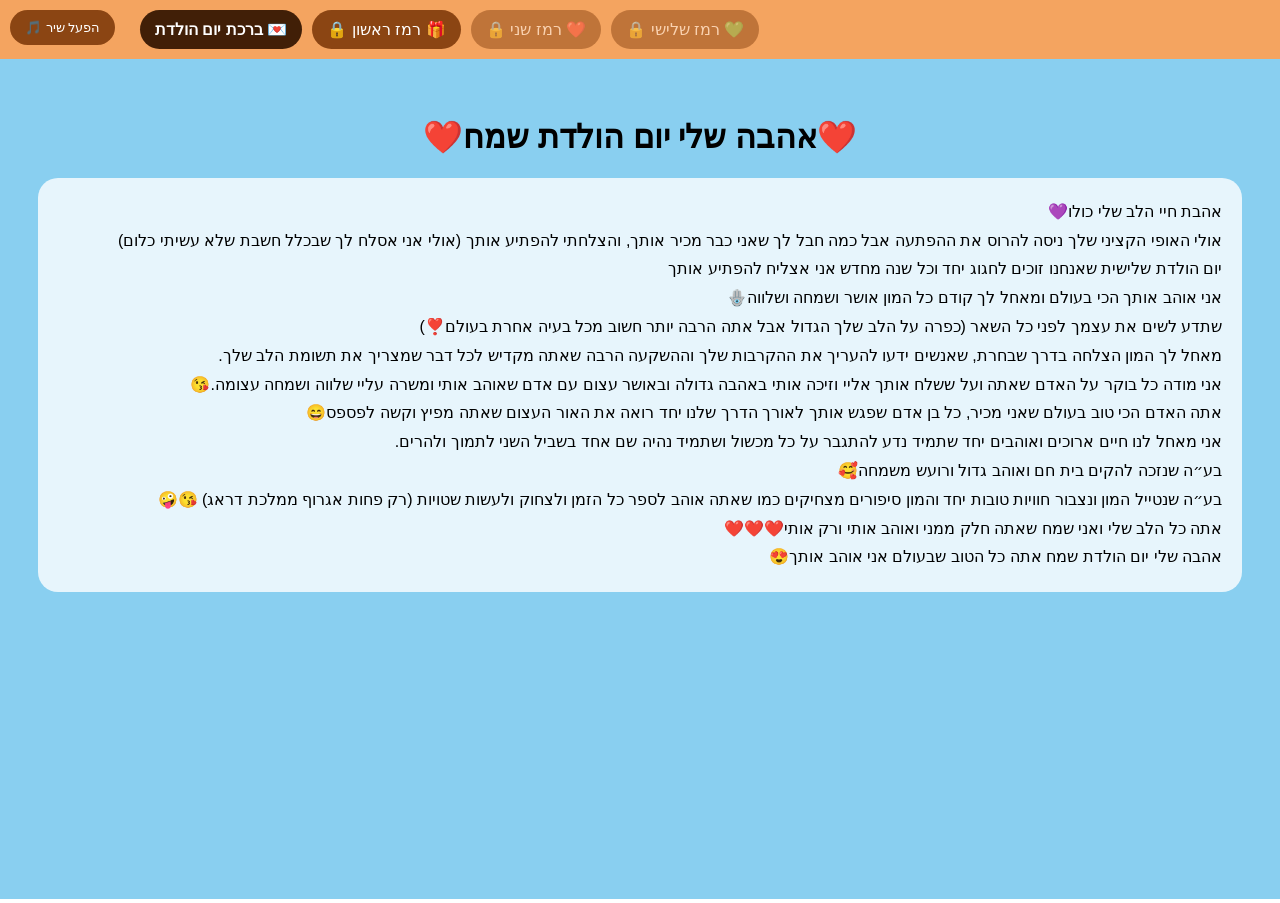
<file: index.html>
<!DOCTYPE html>
<html lang="en">

<head>

    <meta charset="UTF-8">
    <meta name="viewport" content="width=device-width, initial-scale=1.0">
    <title>Happy Birthday My Love!</title>
    <link rel="stylesheet" href="index.css">

</head>

<body>
    <audio id="bgMusic" loop>

    <source src="Love Song.mp3" type="audio/mpeg">

</audio>

<button id="playMusic">🎵 הפעל שיר</button>
    <div class="menu">

    <button class="menu-btn" id="grt">

         ברכת יום הולדת 💌

    </button>

    <button class="menu-btn" id="pr">

        🔒  רמז ראשון 🎁

    </button>

    <button class="menu-btn locked" id="clb1" disabled>

        🔒  רמז שני ❤️

    </button>

    <button class="menu-btn locked" id="clb2" disabled>

        🔒  רמז שלישי 💚

    </button>

</div>
    <iframe id="contentFrame"> </iframe>

</body>
<script src="index.js"></script>

</html>
</file>
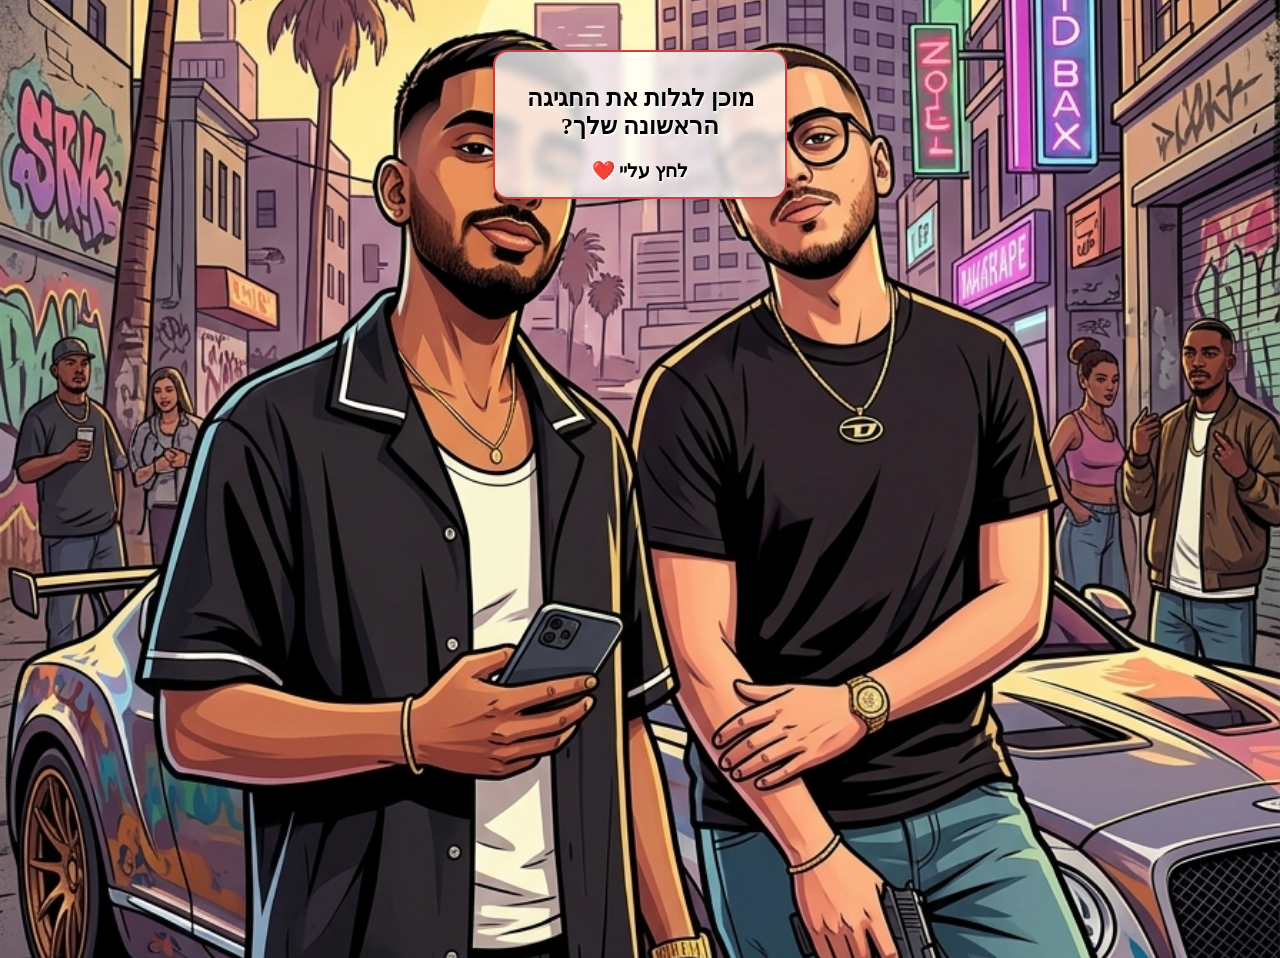
<file: celbfst.html>
<!DOCTYPE html>
<html lang="en">

<head>
    <meta charset="UTF-8">
    <meta name="viewport" content="width=device-width, initial-scale=1.0">
    <title>1st Celebration!</title>
    <link rel="stylesheet" href="celbfst.css">
</head>

<body dir="rtl">

    <div class="card" onclick="toggleCard(this)">
        <div class="front">
            <h2>מוכן לגלות את החגיגה הראשונה שלך?</h2>
            <h3>לחץ עליי ❤️</h3>
        </div>

        <p class="card-text hidden">📅 18/06/2026 - 21:30<br>
            ✨! It's A Date
        </p>
    </div>

    <script>
        function toggleCard(card) {
            let text = card.querySelector(".card-text");
            text.classList.toggle("hidden");
        }
    </script>

</body>

</html>
</file>
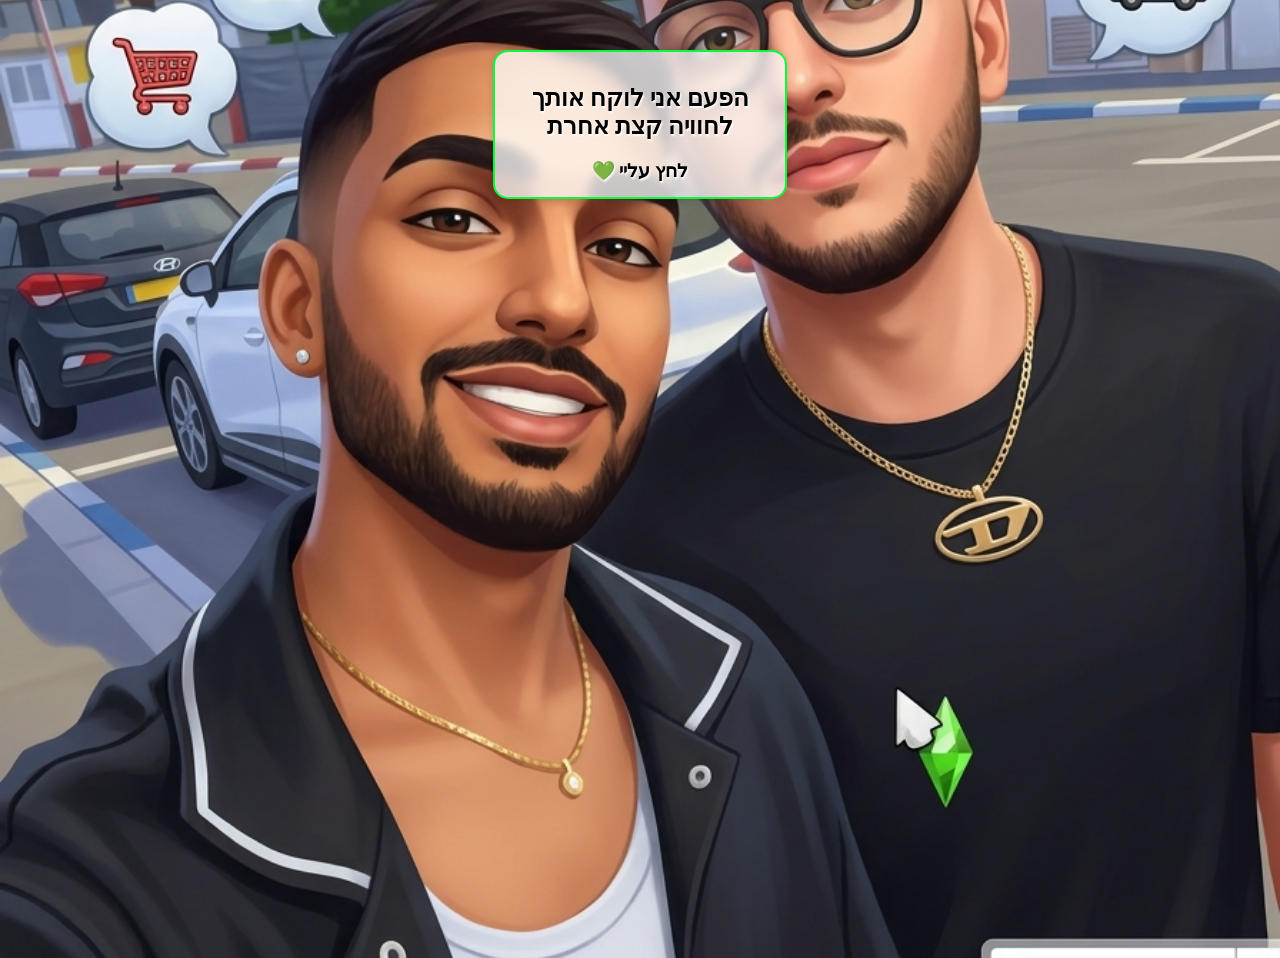
<file: celbscd.html>
<!DOCTYPE html>
<html lang="en">

<head>
    <meta charset="UTF-8">
    <meta name="viewport" content="width=device-width, initial-scale=1.0">
    <title>1st Celebration!</title>
    <link rel="stylesheet" href="celbscd.css">
</head>

<body dir="rtl">

    <div class="card" onclick="toggleCard(this)">

        <h2>הפעם אני לוקח אותך לחוויה קצת אחרת</h2>

        <h3>לחץ עליי 💚</h3>

        <p class="card-text hidden">
            📅 19/06/2026 - 10:00<br>
            🌿 תתלבש בנוח<br>
            ✨ תביא מצב רוח טוב וסקרנות<br>
            ❤️ לכל השאר כבר דאגתי
        </p>

    </div>

    <script>
        function toggleCard(card) {
            let text = card.querySelector(".card-text");
            text.classList.toggle("hidden");
        }
    </script>

</body>

</html>
</file>
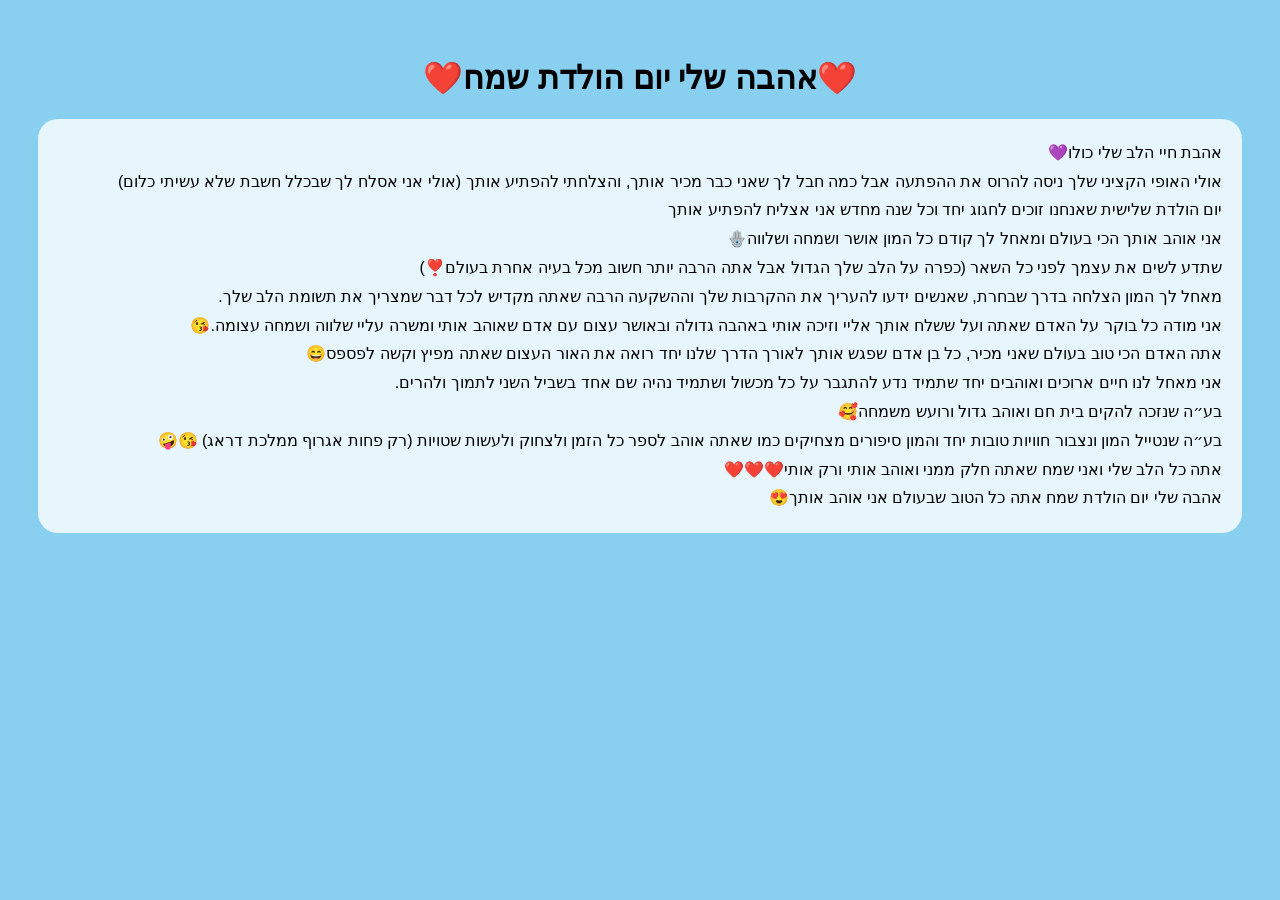
<file: greet.html>
<!DOCTYPE html>
<html lang="en">
<head>
    <meta charset="UTF-8">
    <meta name="viewport" content="width=device-width, initial-scale=1.0">
    <title>Greeting</title>
    <link rel="stylesheet" href="greet.css">
</head>
<body>
    
    <h1> ❤️אהבה שלי יום הולדת שמח❤️ </h1>
    <p> אהבת חיי הלב שלי כולו💜
        אולי האופי הקציני שלך ניסה להרוס את ההפתעה אבל כמה חבל לך שאני כבר מכיר אותך, והצלחתי להפתיע אותך (אולי אני אסלח לך שבכלל חשבת שלא עשיתי כלום)
יום הולדת שלישית שאנחנו זוכים לחגוג יחד וכל שנה מחדש אני אצליח להפתיע אותך
אני אוהב אותך הכי בעולם ומאחל לך קודם כל המון אושר ושמחה ושלווה🪬
שתדע לשים את עצמך לפני כל השאר (כפרה על הלב שלך הגדול אבל אתה הרבה יותר חשוב מכל בעיה אחרת בעולם❣️)
מאחל לך המון הצלחה בדרך שבחרת, שאנשים ידעו להעריך את ההקרבות שלך וההשקעה הרבה שאתה מקדיש לכל דבר שמצריך את תשומת הלב שלך.
אני מודה כל בוקר על האדם שאתה ועל ששלח אותך אליי וזיכה אותי באהבה גדולה ובאושר עצום עם אדם שאוהב אותי ומשרה עליי שלווה ושמחה עצומה.😘
אתה האדם הכי טוב בעולם שאני מכיר, כל בן אדם שפגש אותך לאורך הדרך שלנו יחד רואה את האור העצום שאתה מפיץ וקשה לפספס😄
אני מאחל לנו חיים ארוכים ואוהבים יחד שתמיד נדע להתגבר על כל מכשול ושתמיד נהיה שם אחד בשביל השני לתמוך ולהרים.
בע״ה שנזכה להקים בית חם ואוהב גדול ורועש משמחה🥰
בע״ה  שנטייל המון ונצבור חוויות טובות  יחד והמון סיפורים מצחיקים כמו שאתה אוהב לספר כל הזמן ולצחוק ולעשות שטויות (רק פחות אגרוף ממלכת דראג) 😘🤪
אתה כל הלב שלי ואני שמח שאתה חלק ממני ואוהב אותי ורק אותי❤️❤️❤️
אהבה שלי יום הולדת שמח אתה כל הטוב שבעולם אני אוהב אותך😍 </p>
    
</body>
</html>
</file>
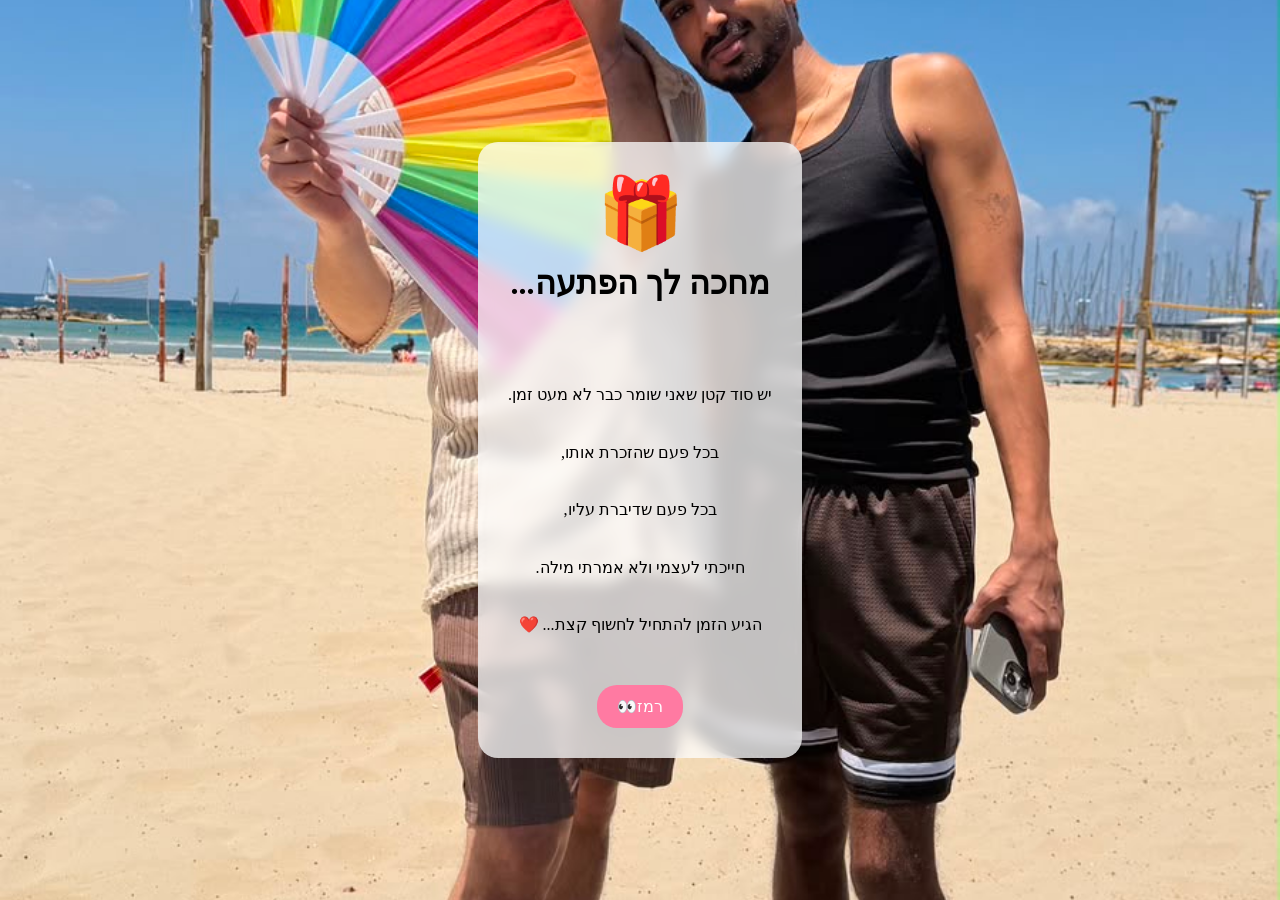
<file: present.html>
<!DOCTYPE html>
<html lang="en">

<head>
    <meta charset="UTF-8">
    <meta name="viewport" content="width=device-width, initial-scale=1.0">
    <title>A Little Present For You!</title>
    <link rel="stylesheet" href="present.css">
</head>

<body dir="rtl">


    <div class="container">

        <div class="gift">🎁</div>

        <h1> מחכה לך הפתעה...</h1>

        <p>

            יש סוד קטן שאני שומר כבר לא מעט זמן.

            בכל פעם שהזכרת אותו,

            בכל פעם שדיברת עליו,

            חייכתי לעצמי ולא אמרתי מילה.

            הגיע הזמן להתחיל לחשוף קצת... ❤️

        </p>

        <button id="hintBtn">רמז👀</button>

        <p id="hint" class="hidden">
            רמז קטן:
            עוד מעט יהיה לך הרבה יותר קל לעקוב אחרי הזמן...
            אבל בינתיים תצטרך להמשיך לנחש 😘
        </p>
    </div>


</body>
<script src="present.js"></script>

</html>
</file>
<file: index.css>
body {
    margin: 0;
    font-family: Arial;
}

.menu {

    display: flex;
    flex-direction: row;

    gap: 10px;

    padding: 10px;
    padding-left: 140px;
    background-color: sandybrown;
}

.menu button {

    background: saddlebrown;
    border: 0;
    box-sizing: content-box;
    color: white;
    cursor: pointer;
    font: inherit;
    line-height: inherit;
    overflow: visible;
    vertical-align: inherit;
    border-radius: 20px;
    padding: 10px 15px;

}

.menu button:hover {

    background-color: rgb(108, 53, 14);
}

.menu button.selected {

    background-color: rgb(65, 31, 7);

    color: rgb(255, 255, 255);

    font-weight: bold;
}

#contentFrame {

    width: 100%;

    height: calc(100vh - 60px);

    border: none;
}

#playMusic {
    position: fixed;
    top: 10px;
    left: 10px;

    background: saddlebrown;
    color: white;

    border: none;
    border-radius: 20px;

    padding: 10px 15px;
    cursor: pointer;

    z-index: 1000;
}

#playMusic:hover {
    background-color: rgb(108, 53, 14);
}

.menu-btn.locked {
    opacity: 0.5;
    cursor: not-allowed;
}
</file>
<file: celbfst.css>
body {
    background-image: url("IMG_8531.PNG");
    background-size: cover;

    background-position: center;

    background-repeat: no-repeat;

    min-height: 100vh;
    background-attachment: fixed;

}


p {
    color: #000000;
    font-family: Georgia, serif;
    text-shadow: 1px 2px 2px #ffffff;
    text-align: center;
}

.card {
    width: 260px;
    margin: 50px auto;
    padding: 15px;
    padding-top: 12px;
    backdrop-filter: blur(5px);
    background-color: rgba(255, 255, 255, 0.75);
    border-radius: 15px;
    border: 2px solid hsl(0, 57%, 52%);

    box-shadow: 0 2px 8px rgba(0, 0, 0, 0.15);

    cursor: pointer;
    transition: 0.3s;
}

.card:hover {
    transform: scale(1.03);
    box-shadow: 0 8px 20px rgba(0, 0, 0, 0.25);
}

.card h3 {
    text-align: center;
    margin: 0;
    color: black;
    font-family: Georgia, serif;
    text-shadow: 1px 2px 2px white;
}

.card h2 {

    text-align: center;

    color: black;

    font-family: Georgia, serif;

    text-shadow: 1px 2px 2px white;

}

.card-text {
    margin-top: 12px;
    padding-left: 0;
    text-shadow: none;
    animation: fadeIn 0.6s ease;
}

@keyframes fadeIn {

    from {

        opacity: 0;

        transform: translateY(10px);

    }

    to {

        opacity: 1;

        transform: translateY(0);

    }

}

.hidden {
    display: none;
}
</file>
<file: celbscd.css>
body {
    background-image: url("IMG_8559.PNG");
    background-size: cover;

    background-position: center;

    background-repeat: no-repeat;

    min-height: 100vh;
    background-attachment: fixed;

}


p {
    color: #000000;
    font-family: Georgia, serif;
    text-shadow: 1px 2px 2px #ffffff;
    text-align: center;
}

.card {
    width: 260px;
    margin: 50px auto;
    padding: 15px;
    padding-top: 12px;
    backdrop-filter: blur(5px);
    background-color: rgba(255, 255, 255, 0.75);
    border-radius: 15px;
    border: 2px solid hsl(132, 96%, 51%);

    box-shadow: 0 2px 8px rgba(0, 0, 0, 0.15);

    cursor: pointer;
    transition: 0.3s;
}

.card:hover {
    transform: scale(1.03);
    box-shadow: 0 8px 20px rgba(0, 0, 0, 0.25);
}

.card h3 {
    text-align: center;
    margin: 0;
    color: black;
    font-family: Georgia, serif;
    text-shadow: 1px 2px 2px white;
}

.card h2 {

    text-align: center;

    color: black;

    font-family: Georgia, serif;

    text-shadow: 1px 2px 2px white;

}

.card-text {
    margin-top: 12px;
    padding-left: 0;
    text-shadow: none;
    animation: fadeIn 0.6s ease;
}

@keyframes fadeIn {

    from {

        opacity: 0;

        transform: translateY(10px);

    }

    to {

        opacity: 1;

        transform: translateY(0);

    }

}

.hidden {
    display: none;
}
</file>
<file: greet.css>
body {
    background-color: rgb(137, 207, 240);
    direction: rtl;
    text-align: right;

    font-family: Arial, sans-serif;
    padding: 30px;
}

h1 {
    text-align: center;
    animation: pulse 2s infinite;

}
@keyframes pulse {

    0%   { transform: scale(1); }

    50%  { transform: scale(1.05); }

    100% { transform: scale(1); }

}

p {
    white-space: pre-line;
    line-height: 1.8;

    background-color: rgba(255, 255, 255, 0.8);
    padding: 20px;
    border-radius: 20px;
}
</file>
<file: present.css>
body {
    margin: 0;
    min-height: 100vh;

    background-image: url("32e8c17f-5282-4c48-b6fb-3575b88ae64c.JPG");
    background-size: cover;
    background-position: center;

    display: flex;
    justify-content: center;
    align-items: center;

    text-align: center;
    font-family: Georgia, serif;
}

.container {
    max-width: 600px;

    padding: 30px;

    background: rgba(255,255,255,0.75);

    backdrop-filter: blur(8px);

    border-radius: 20px;
}

.gift {
    font-size: 70px;
}

h1 {
    margin-top: 10px;
}

p {
    white-space: pre-line;
    line-height: 1.8;
}

button {
    background: #ff7aa2;

    color: white;

    border: none;

    padding: 12px 20px;

    border-radius: 20px;

    cursor: pointer;

    font-size: 16px;
}

button:hover {
    opacity: 0.9;
}

.hidden {
    display: none;
}
</file>
